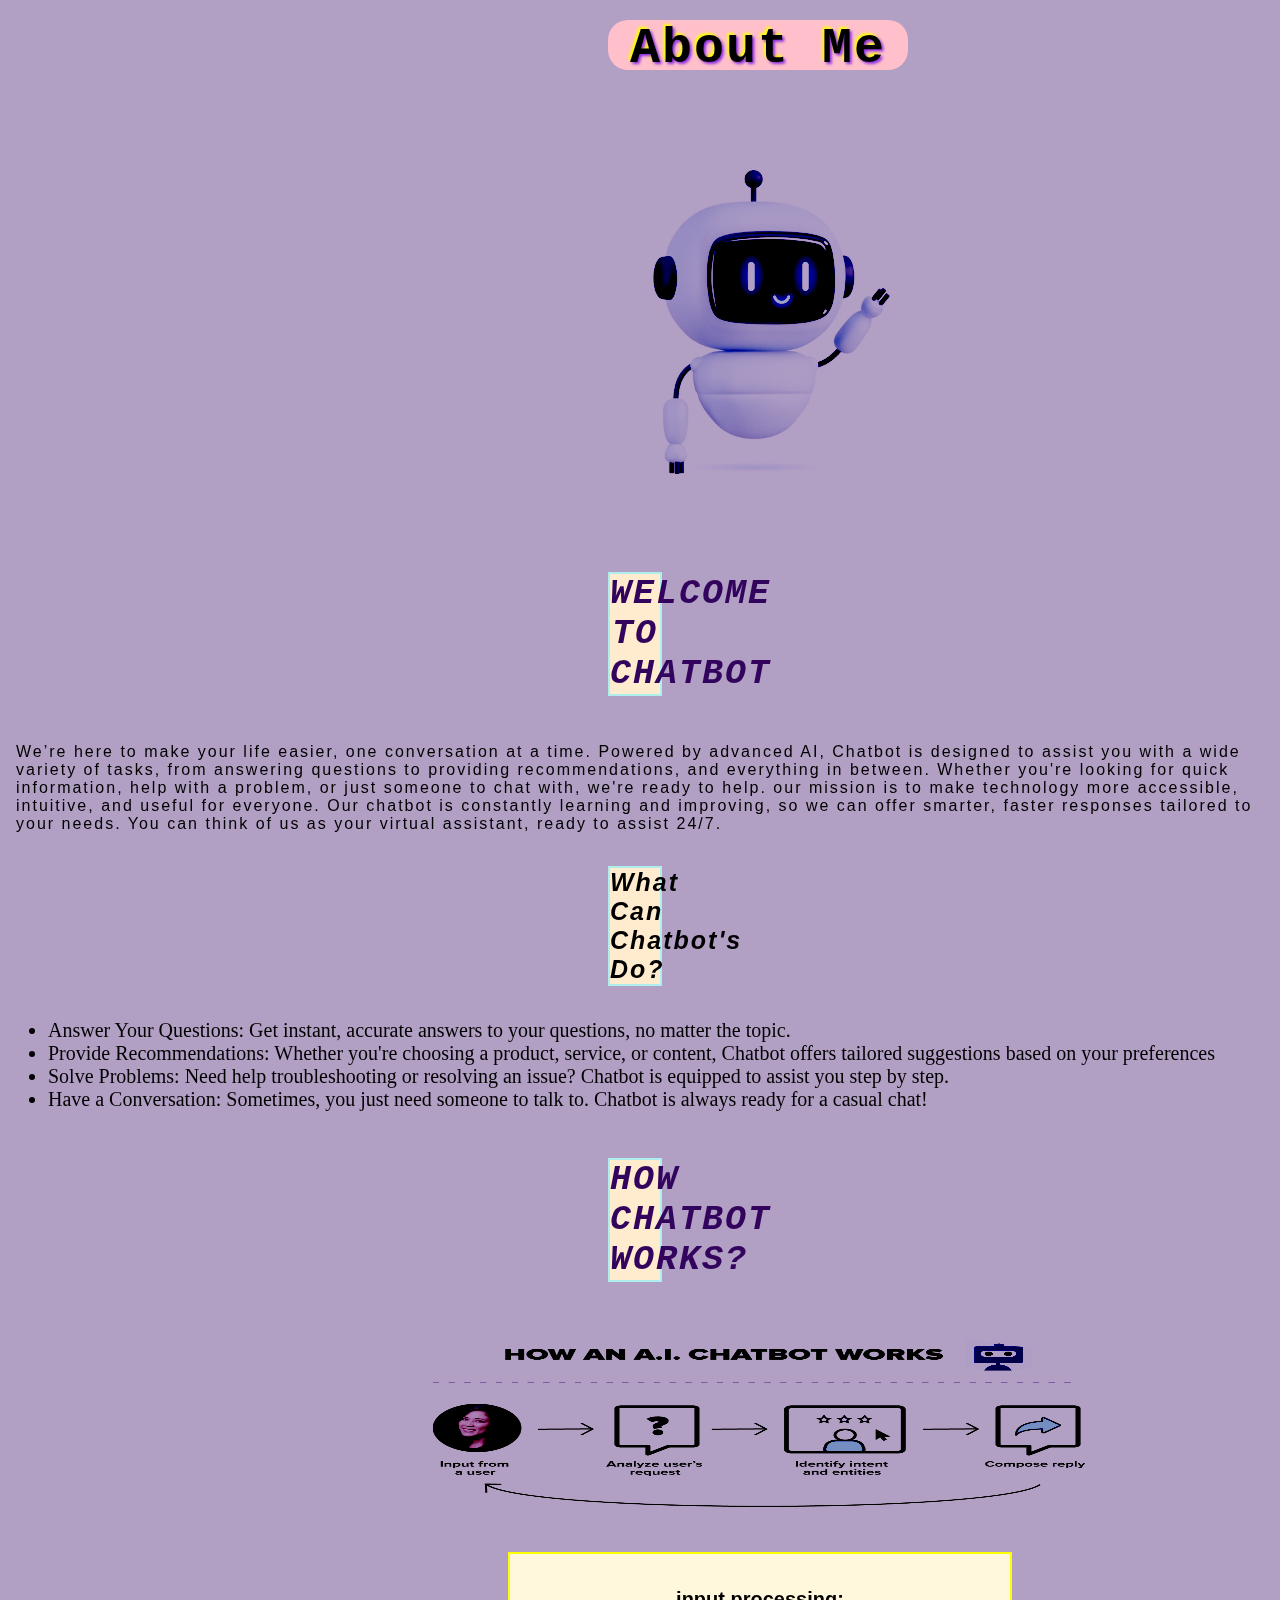
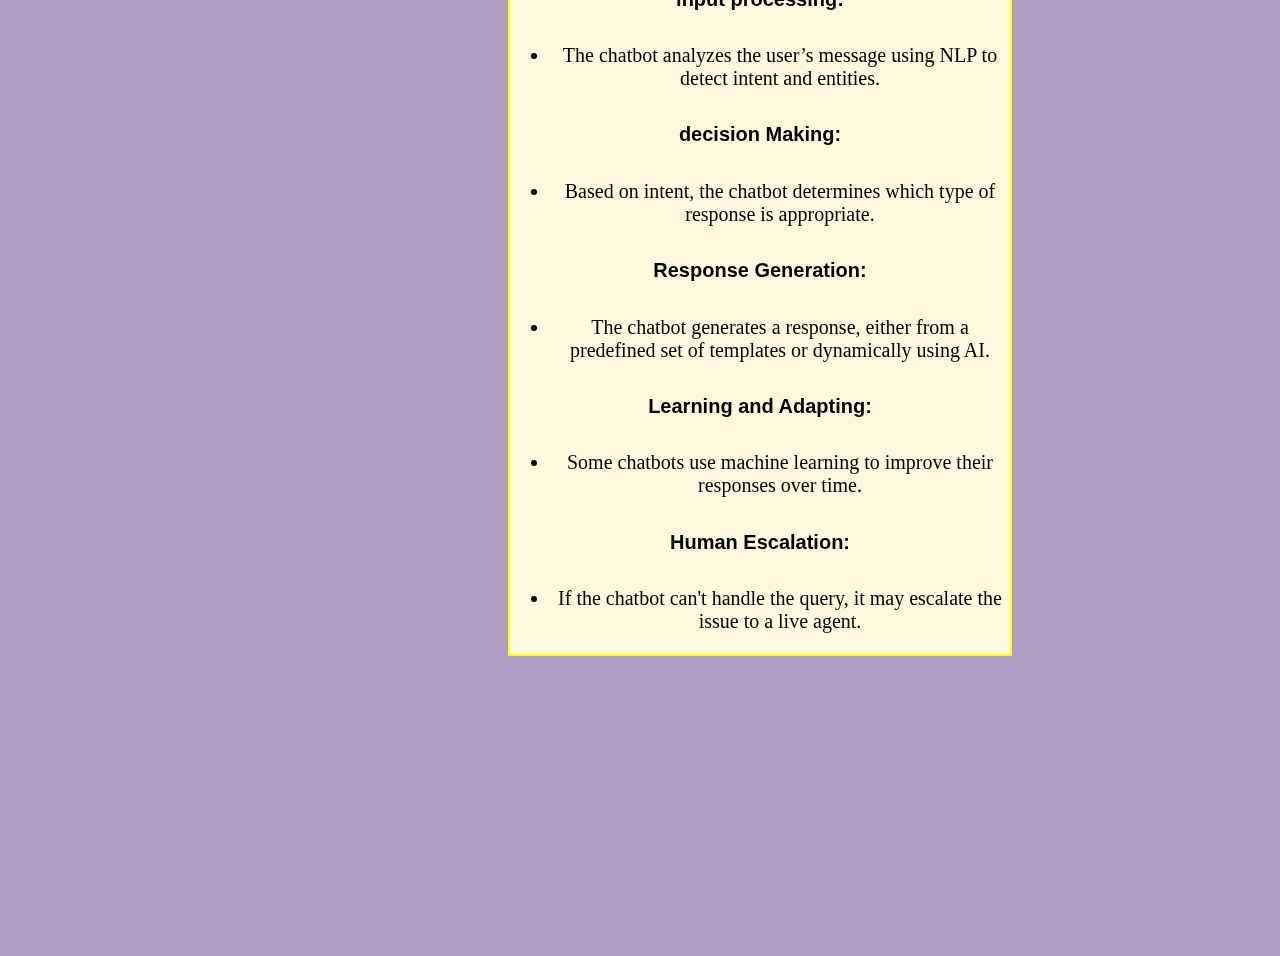
<file: about.html>
<!DOCTYPE html>
<html lang="en">
<head>
    <meta charset="UTF-8">
    <meta name="viewport" content="width=device-width, initial-scale=1.0">
    <title>Document</title>
    <link rel="stylesheet" href="about.css">
</head>
<body>
    <h1 class="loader">About Me</h1>
    <br>
    <img src="image1.webp"alt="image">
    <h4>WELCOME TO CHATBOT</h4>
    <p>

We’re here to make your life easier, one conversation at a time. Powered by advanced AI, Chatbot is designed to assist you with a wide variety of tasks, from answering questions to providing recommendations, and everything in between. Whether you're looking for quick information, help with a problem, or just someone  to chat with, we're ready to help.

our mission is to make technology more accessible, intuitive, and useful for everyone. Our chatbot is constantly learning and improving, so we can offer smarter, faster responses tailored to your needs. You can think of us as your virtual assistant, ready to assist 24/7.</</p>
<h4 id="heading">What Can Chatbot's  Do?
</h4 >
<ul>
    <li>Answer Your Questions: Get instant, accurate answers to your questions, no matter the topic.
    </li>
    <li>Provide Recommendations: Whether you're choosing a product, service, or content,  Chatbot offers tailored suggestions based on your preferences</li>
    <li>Solve Problems: Need help troubleshooting or resolving an issue?  Chatbot is equipped to assist you step by step.
    </li>
    <li>
        Have a Conversation: Sometimes, you just need someone to talk to.  Chatbot is always ready for a casual chat!

    </li>
</ul>
<h4>HOW CHATBOT WORKS?</h4>
<img  src="abouttt.png" class="aboutimage" alt="image">
<div class="about">
    <h5><b>input processing:</b> </h5>
    <ul><li>The chatbot analyzes the user’s message using NLP to detect intent and entities.</li></ul>
    <h5><b>decision Making:</b></h5>
    <ul><li>Based on intent, the chatbot determines which type of response is appropriate.
    </li></ul>
    <h5><b>Response Generation:</b></h5>
    <ul><li>The chatbot generates a response, either from a predefined set of templates or dynamically using AI.
    </li></ul>
    <h5><b>Learning and Adapting:</b></h5>
    <ul><li>Some chatbots use machine learning to improve their responses over time.</li></ul>
    <h5><B>Human Escalation:</B></h5>
    <ul><li>If the chatbot can't handle the query, it may escalate the issue to a live agent.
    </li></ul>
    </div>
</body>
</html>
</file>
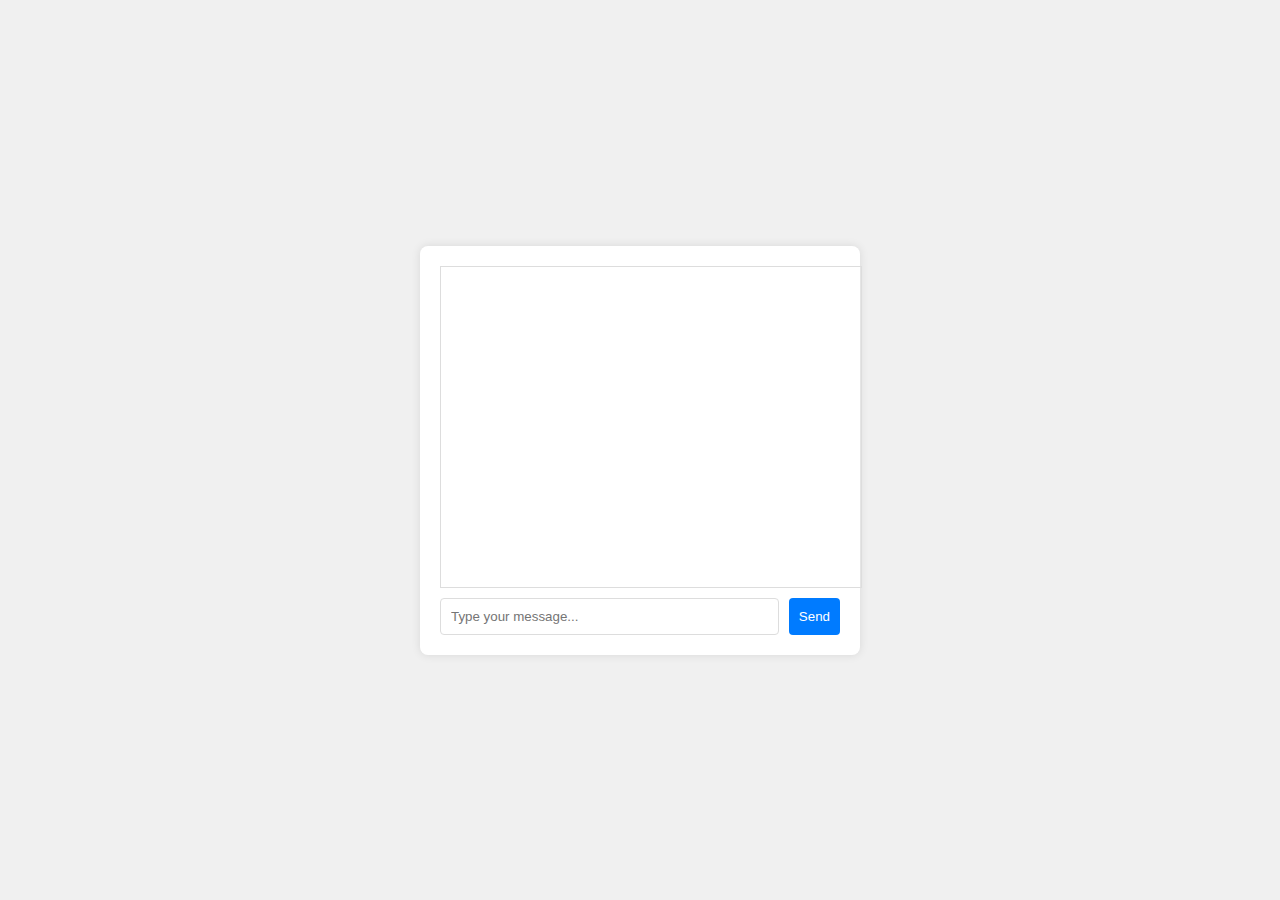
<file: chatttt.html>
<!DOCTYPE html>
<html lang="en">
<head>
    <meta charset="UTF-8">
    <meta name="viewport" content="width=device-width, initial-scale=1.0">
    <title>Chatbot</title>
    <style>
        body {
            font-family: Arial, sans-serif;
            display: flex;
            justify-content: center;
            align-items: center;
            height: 100vh;
            margin: 0;
            background-color: #f0f0f0;
        }
        .chat-container {
            width: 400px;
            background-color: #fff;
            border-radius: 8px;
            padding: 20px;
            box-shadow: 0 0 10px rgba(0, 0, 0, 0.1);
        }
        .chatbox {
            width: 100%;
            height: 300px;
            border: 1px solid #ddd;
            padding: 10px;
            overflow-y: auto;
            margin-bottom: 10px;
        }
        .input-container {
            display: flex;
        }
        input {
            width: 80%;
            padding: 10px;
            margin-right: 10px;
            border-radius: 4px;
            border: 1px solid #ddd;
        }
        button {
            padding: 10px;
            background-color: #007BFF;
            color: white;
            border: none;
            border-radius: 4px;
        }
        button:hover {
            background-color: #0056b3;
        }
        .message {
            margin-bottom: 10px;
        }
        .bot-message {
            background-color: #f1f1f1;
            padding: 8px;
            border-radius: 4px;
            max-width: 75%;
        }
        .user-message {
            background-color: #007BFF;
            color: white;
            padding: 8px;
            border-radius: 4px;
            max-width: 75%;
            text-align: right;
            margin-left: auto;
        }
    </style>
</head>
<body>

<div class="chat-container">
    <div class="chatbox" id="chatbox"></div>
    <div class="input-container">
        <input type="text" id="userInput" placeholder="Type your message...">
        <button onclick="sendMessage()">Send</button>
    </div>
</div>

<script>
    const API_URL = "https://generativelanguage.googleapis.com/v1beta/models/gemini-1.5-flash-latest:generateContent?key=AIzaSyASJwGpN4RAATwy0I5q927TfkWrhEmTySU";
    
    // Function to display messages in the chatbox
    function displayMessage(content, sender) {
        const chatbox = document.getElementById("chatbox");
        const messageDiv = document.createElement("div");
        messageDiv.classList.add("message");
        
        const messageContent = document.createElement("div");
        messageContent.textContent = content;
        
        if (sender === 'bot') {
            messageContent.classList.add("bot-message");
        } else {
            messageContent.classList.add("user-message");
        }

        messageDiv.appendChild(messageContent);
        chatbox.appendChild(messageDiv);
        chatbox.scrollTop = chatbox.scrollHeight;  // Scroll to the bottom
    }

    // Function to handle user input
    function sendMessage() {
        const userInput = document.getElementById("userInput").value.trim();
        if (userInput === "") return;

        displayMessage(userInput, 'user');
        document.getElementById("userInput").value = "";  // Clear the input box

        // Simulate response if user inputs common phrases
        if (userInput.toLowerCase().includes("hi") || userInput.toLowerCase().includes("hello") || userInput.toLowerCase().includes("hey")) {
            displayMessage("Hello! How can I help you today?", 'bot');
        } else if (userInput.toLowerCase().includes("what is your name")) {
            displayMessage("I am a simple chatbot, here to assist you!", 'bot');
        } else if (userInput.toLowerCase().includes("how are you")) {
            displayMessage("I am just a bot, but I'm here to help you!", 'bot');
        } else {
            generateResponse(userInput);
        }
    }

    // Function to call the API and get a response
    function generateResponse(userMessage) {
        const jsonPayload = JSON.stringify({
            "contents": [{
                "parts": [{
                    "text": userMessage
                }]
            }]
        });

        fetch(API_URL, {
            method: 'POST',
            headers: {
                "Content-Type": "application/json"
            },
            body: jsonPayload
        })
        .then(response => response.json())
        .then(data => {
            if (data.error) {
                displayMessage("Sorry, I couldn't process your request.", 'bot');
            } else {
                const candidatesNode = data.candidates;
                if (candidatesNode && candidatesNode.length > 0) {
                    const responseText = candidatesNode[0].content.parts[0].text;
                    displayMessage(responseText, 'bot');
                } else {
                    displayMessage("Sorry, I couldn't understand your request.", 'bot');
                }
            }
        })
        .catch(error => {
            displayMessage("Error: Could not connect to the API.", 'bot');
        });
    }
</script>

</body>
</html>
</file>
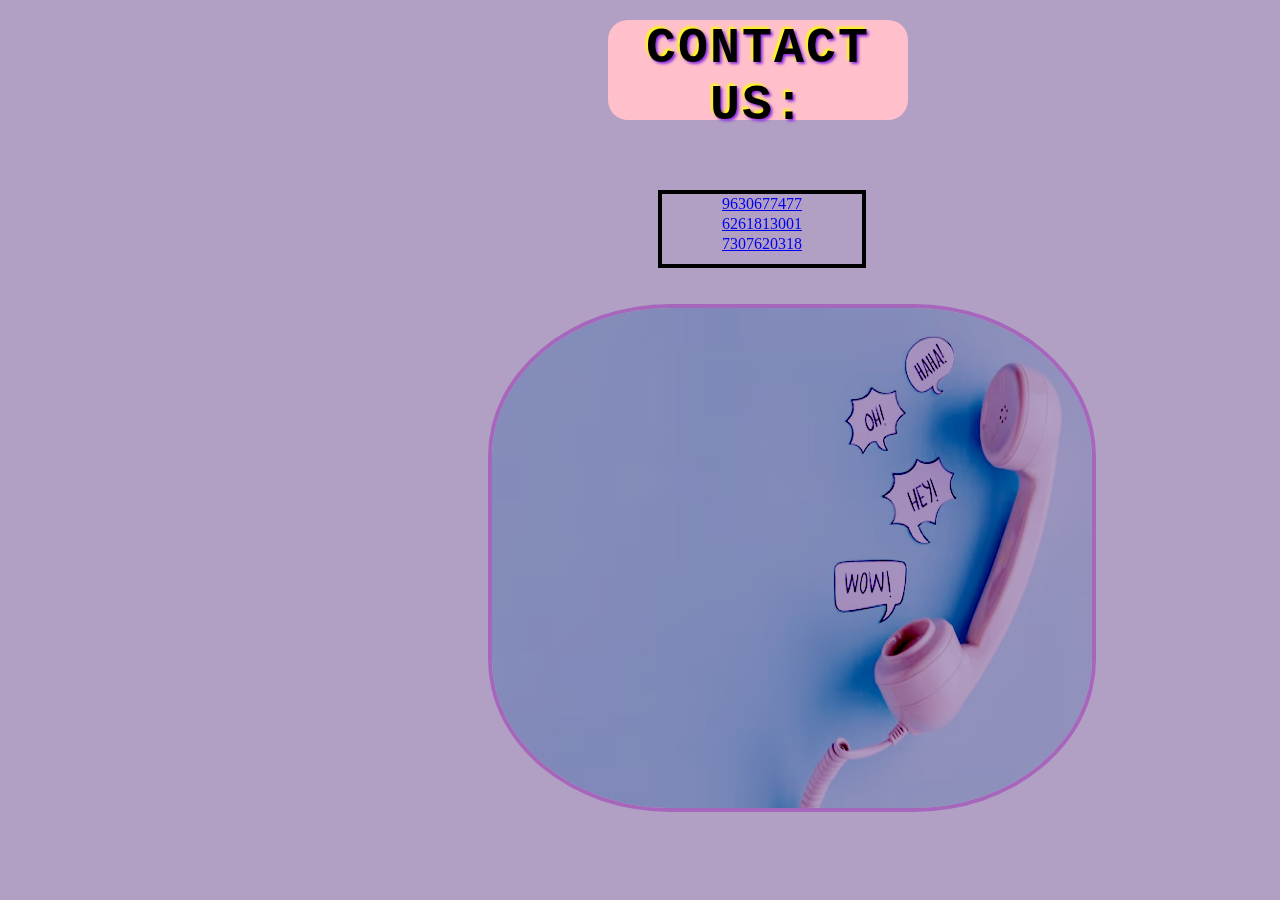
<file: contact.html>
<!DOCTYPE html>
<html lang="en">
<head>
    <meta charset="UTF-8">
    <meta name="viewport" content="width=device-width, initial-scale=1.0">
    <title>Document</title>
    <link rel="stylesheet" href="https://fonts.googleapis.com/css2?family=Material+Symbols+Outlined:opsz,wght,FILL,GRAD@20..48,100..700,0..1,-50..200&icon_names=call" />
    <link rel="stylesheet" href="contact.css">
</head>
<body>
    <h1>CONTACT US:</h1>
    <br>
    <br>
    <div class="contact"><a href="9630677477">9630677477</a>
        <br>
    <a href="6261813001">6261813001</a>
<br><a href="7307620318">7307620318</a></div></div>
  
   <br>
   <br>
   <img src="phone.avif">
</body>
</html>
</file>
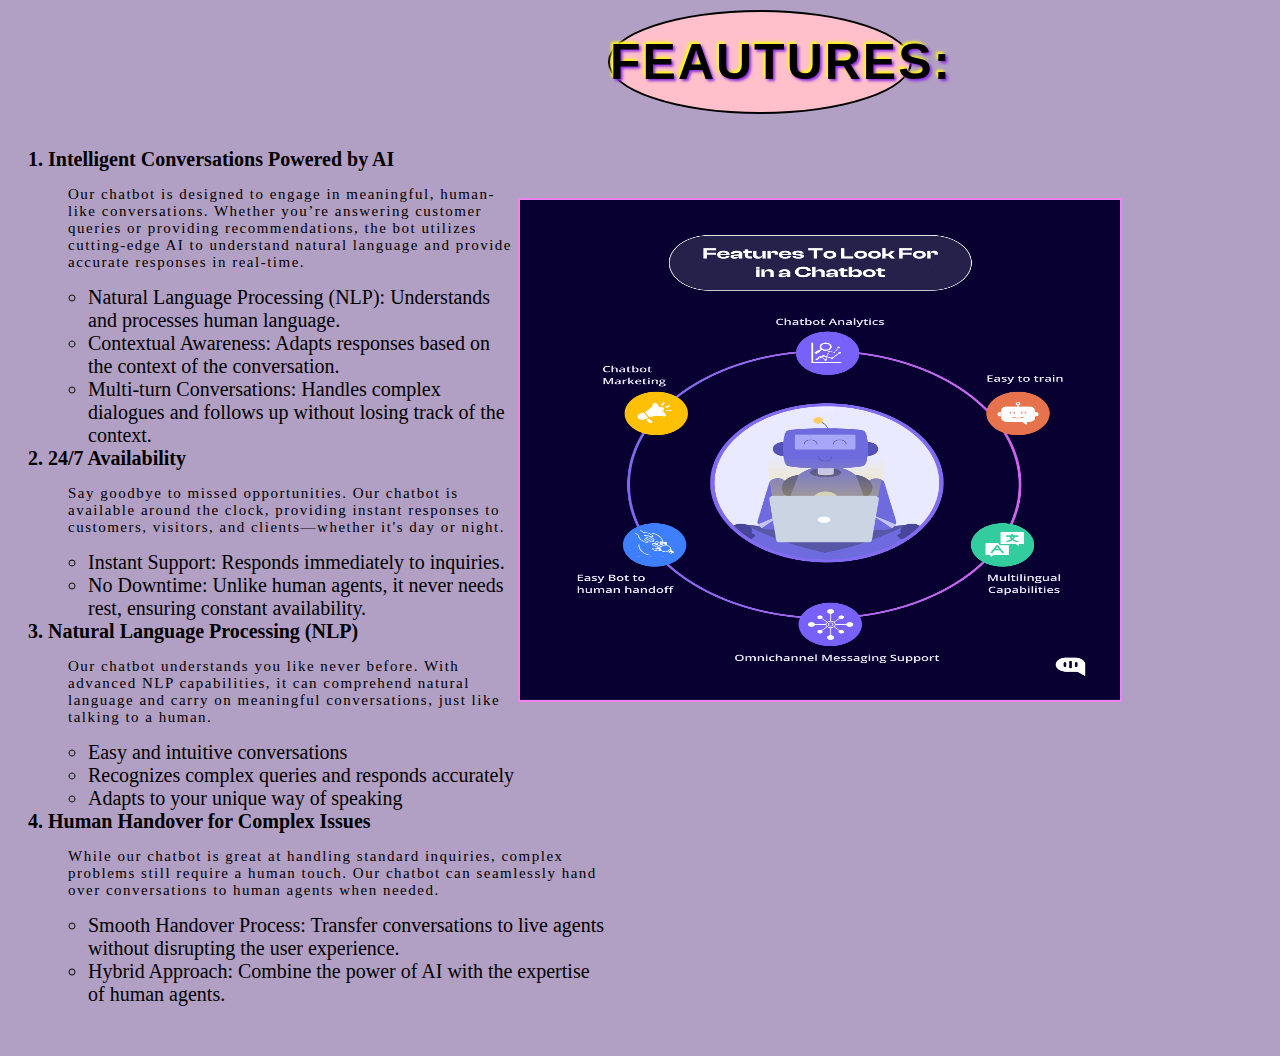
<file: feature.html>
<!DOCTYPE html>
<html lang="en">
<head>
    <meta charset="UTF-8">
    <meta name="viewport" content="width=device-width, initial-scale=1.0">
    <title>Document</title>
    <link rel="stylesheet" href="feature.css"/>
</head>
<body>
    <h1>FEAUTURES:</h1>
    <img src="Features.png" alt="image">
    <div>
        <ol>
            <li class="li">Intelligent Conversations Powered by AI</li>

       
        <p>Our chatbot is designed to engage in meaningful, human-like conversations. Whether you’re answering customer queries or providing recommendations, the bot utilizes cutting-edge AI to understand natural language and provide accurate responses in real-time.</p>
        <ul>
            <li>Natural Language Processing (NLP): Understands and processes human language.</li>
            <li>Contextual Awareness: Adapts responses based on the context of the conversation.</li>
            <li>Multi-turn Conversations: Handles complex dialogues and follows up without losing track of the context.</li>
        </ul>
        
      
            <li class="li">24/7 Availability</li>
        
    
        <p>Say goodbye to missed opportunities. Our chatbot is available around the clock, providing instant responses to customers, visitors, and clients—whether it's day or night.</p>
        <ul >
            <li>Instant Support: Responds immediately to inquiries.</li>
            <li>No Downtime: Unlike human agents, it never needs rest, ensuring constant availability.</li>
        </ul>
        <li class=li>Natural Language Processing (NLP)</li>
        <p>Our chatbot understands you like never before. With advanced NLP capabilities, it can comprehend natural language and carry on meaningful conversations, just like talking to a human.</p>
        <ul><li>Easy and intuitive conversations</li>
        <li>Recognizes complex queries and responds accurately</li>
   <li>Adapts to your unique way of speaking</li> </ul>
   
    <li class="li">Human Handover for Complex Issues</li>

   
   <p>While our chatbot is great at handling standard inquiries, complex problems still require a human touch. Our chatbot can seamlessly hand over conversations to human agents when needed.</p>
   <ul><li>Smooth Handover Process: Transfer conversations to live agents without disrupting the user experience.</li>
<li>Hybrid Approach: Combine the power of AI with the expertise of human agents.</li></ul>
</ol>
    </div>
      
</body>
</html>
</file>
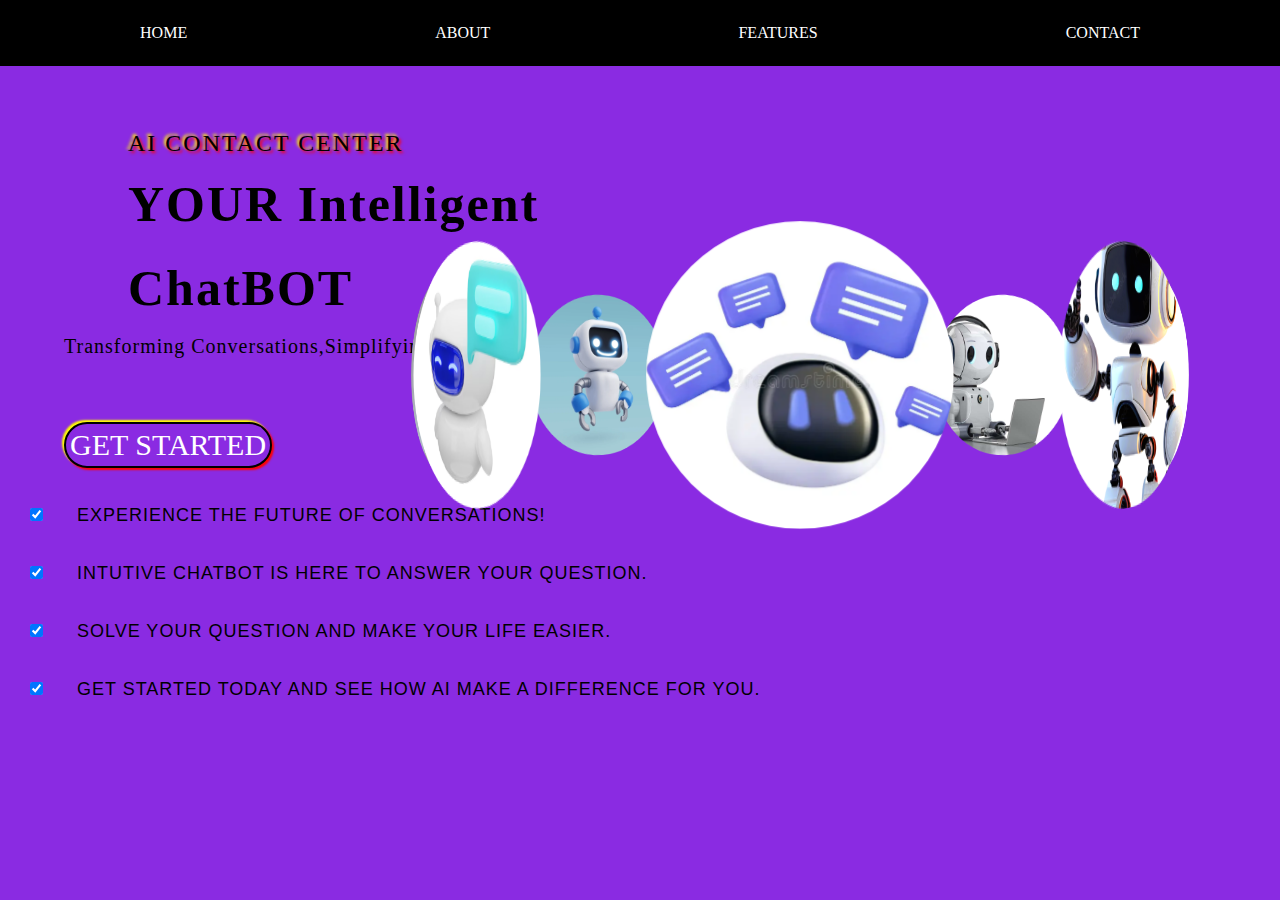
<file: index1.html>
<!DOCTYPE html>
<html lang="en">
<head>
    <meta charset="UTF-8">
    <meta name="viewport" content="width=device-width, initial-scale=1.0">
    <title>Domain CSS</title>
    <link rel="stylesheet" href="style1.css"/>
    <link rel="stylesheet" href="https://fonts.googleapis.com/css2?family=Material+Symbols+Outlined:opsz,wght,FILL,GRAD@24,400,0,0&icon_names=home" />
</head>
 <body style="background-color: blueviolet">
    <nav>
        <ul>
        <li ><a href="index1.html" >HOME</a></li>
        <li ><a href="about.html" >ABOUT</a></li>
        <li ><a href="feature.html" >FEATURES</a></li>
        <li ><a href="contact.html" >CONTACT</a></li>
    
        </ul>
    </nav>
        <h2>AI CONTACT CENTER</h2>
        <br>
        <div class="container">
            <span style="--i:1"><img src="image.png" alt=""> </span>
            <span style="--i:2"><img src="image1.webp" alt=""> </span>
            <span style="--i:3"><img src="image2.jpg" alt=""> </span>
            <span style="--i:4"><img src="image3.png" alt=""> </span>
            <span style="--i:5"><img src="image4.webp" alt=""> </span>
            <span style="--i:6"><img src="image5.jpg" alt="" ></span>
            <span style="--i:7"><img src="image6.avif" alt=""> </span>
            <span style="--i:8"><img src="image7.webp"alt=""> </span>
    
        </div>
        <div id="your">YOUR Intelligent </div>
        <div id="intelligence">ChatBOT</div>
        <br>
        
    <p>Transforming Conversations,Simplifying Interaction</p>
        <form action="chatttt.html" id="button">
      <button id="button">GET STARTED</button>
      <br>
      <input type="checkbox" id="checkbox" checked >
        <label id="checkbox">EXPERIENCE THE FUTURE OF CONVERSATIONS!</label>
        <br>
    <input type="checkbox" id="checkbox" checked >
        <label id="checkbox">INTUTIVE CHATBOT IS HERE TO ANSWER YOUR QUESTION.</label>
        <br>
       <input type="checkbox" id="checkbox" checked >
            <label id="checkbox">SOLVE YOUR QUESTION AND MAKE YOUR LIFE EASIER.</label></p>
            <br>
            <input type="checkbox" id="checkbox" checked >
            <label id="checkbox">GET STARTED TODAY AND SEE HOW AI
                MAKE A DIFFERENCE FOR YOU.
            </label></p>
                 

    
      
      






   

</body>
</html>
</file>
<file: about.css>
body{
    background-color: rgb(178, 159, 196);
}

h1{
    font-size: 50px;
    height: 50px;
    width: 300px;

    font-weight: bold;
    font-weight: 300px;
letter-spacing: 2px;
    font-family:'Courier New', Courier, monospace;
    text-align: center;
    justify-content: center;
    color: black ;
    text-shadow: 2px 2px 3px blueviolet,-2px -2px 3px yellow;
    margin-top: 20px;
    border-radius: 20px;
    border: 2px solod black;
    background-color:pink;
align-self: center;
margin-left: 600px;
animation: rashi 2s ease-in 0s infinite alternate ;
}

@keyframes rashi{
from {
    background-color: blueviolet;
    font-size: 30px;
}

}

img{
justify-content: center;
border-radius: 50%;
text-align: center;
align-items: center;
margin-left: 550px;
height: 400px;
mix-blend-mode: color-burn;
}
h4{
    font-family:'Courier New', Courier, monospace;
    letter-spacing: 2px;
    color: aqua underline;
    text-align: center;
    font-size: 35px;
    font-style: oblique;
    color: rgb(50, 4, 93);
    width: 50px;
    background-color: blanchedalmond;
    margin-left:600px ;
    animation: welcome 2s ease-in 0s infinite alternate;
    border: 2px solid paleturquoise;
}
@keyframes welcome{
   from{
    width: 300px;
   }
   to{
    width: 400px;
   }
}
p{
    letter-spacing: 2px;
    font-family: 'Lucida Sans', 'Lucida Sans Regular', 'Lucida Grande', 'Lucida Sans Unicode', Geneva, Verdana, sans-serif;
    font-style:normal;
    margin-left: 8px;
    

}
#heading{
    color: black;
    font-size: 25px;
    letter-spacing: 2px;
    font-family: 'Gill Sans', 'Gill Sans MT', Calibri, 'Trebuchet MS', sans-serif


}
li{
    font-size: 20px;
    color: black;
}
h5{
    font-size: 20px;
    color: black;
    font-family: 'Franklin Gothic Medium', 'Arial Narrow', Arial, sans-serif;
}
.about{
    border: 2px solid yellow;
    background-color:cornsilk;
    height: 700px;
    width: 500px;
    margin-left: 500px;
    margin-bottom: 300px;
    text-align: center;
    margin-top: 20px;

}
.aboutimage{

    height: 200px;
    width: 900px;
    margin-left: 300px;

}
</file>
<file: contact.css>
body{
    background-color: rgb(178, 159, 196);
}
h1{
    font-size: 50px;
    height: 100px;
    width: 300px;

    font-weight: bold;
    font-weight: 300px;
    letter-spacing: 2px;
    font-family:'Courier New', Courier, monospace;
    text-align: center;
    justify-content: center;
    color: black ;
    text-shadow: 2px 2px 3px blueviolet,-2px -2px 3px yellow;
    margin-top: 20px;
    border-radius: 20px;
    border: 2px solod black;
    background-color:pink;
    align-self: center;
    margin-left: 600px;
    animation: rashi 2s ease-in 0s infinite alternate ;
}

@keyframes rashi{
from {
    background-color: blueviolet;
    font-size: 30px;
}

}
.contact{
    border: 4px solid black;
    height: 70px;
    width: 200px;
    margin-left: 650px;
    text-align: center;
    line-height: 20px
}
img{
    height: 500px;
    width: 600px;
    margin-left:480px ;
    mix-blend-mode:color-burn ;
    border-radius: 30%;
    border: 4px solid plum;
}
</file>
<file: feature.css>
body{
    background-color: rgb(178, 159, 196);
}

h1{
    font-size: 50px;
    height: 100px;
    width: 300px;

    font-weight: bold;
    font-weight: 300px;
letter-spacing: 2px;
    font-family:'Franklin Gothic Medium', 'Arial Narrow', Arial, sans-serif;
    text-align: center;
    justify-content: center;
    color: black ;
    text-shadow: 2px 2px 3px blueviolet,-2px -2px 3px yellow;
    margin-top: 20px;
    border-radius: 20px;
    border: 2px solid black;
    background-color:pink;
align-self: center;
margin-left: 600px;
animation: rashi 2s ease-in 0s infinite alternate ;
margin-top: 10px;
border-radius: 50%;
align-content: center;
}

@keyframes rashi {
from {
    background-color: blueviolet;
    font-size: 30px;
}
}
.li{
    font-weight: bold;
    font-size: 20px;

}
p{
    font-size: 15px;
    letter-spacing: 1.5px;
    margin-left: 20px;
}
li{
    font-size: 20px;
}
div{
    /* border: 2px solid black; */
    height: 900px;
    width: 600px;
    
}
img{
    float: right;
    height: 500px;
    width: 600px;
    margin-right: 150px;
    margin-top: 50px;
    /* border-radius: 50%; */
    position: relative;
    transform-style: preserve-3d;
    transform: perspective(1000px);
    animation: rotate 10s linear infinite;
    border: 2px solid violet;
}
@keyframes rotate{
    0%{
        transform: perspective(1000px) rotateY(0deg);
    }
    100%{
        transform: perspective(1000px) rotateY(360deg);
    }
}
img:hover{
   animation:rotate 3s linear 2; ;
}
</file>
<file: style1.css>
*{
    margin: 0;
    padding: 0;
}
nav{
    background: black;
    padding: 1rem;
}
nav ul{
    list-style-type: none;
    margin: 0;
    padding: 0;
    display: flex; 
    justify-content: space-around;
}
nav ul li{
    display: inline;
}
nav ul li a{
    color: white;
    text-decoration: none;
    padding: 0.5rem 1rem;
    display: block;
}
nav ul li a:hover{
    background-color: #575757;
    border-radius: 5px;
}  
  
  h2{
    font-family: Georgia, 'Times New Roman', Times, serif;
    font-weight: 300;
    text-align: left;
    margin-top: 5%;
    margin-left:10% ;
    letter-spacing: 2px;
    text-shadow: 2px 2px 3px red,-2px -2px 3px yellow;
}
#your{
    font-weight:bold ;
     letter-spacing: 2px;
     text-align: left;
     margin-left: 10%;
     font-size: 50px;


}
#intelligence{
    font-weight: bold;
    letter-spacing: 2px;
    text-align: left;
    margin-left: 10%;
    margin-top: 2%;
    font-size: 50px;
}
.container{
    width: 200px;
    height: 200px;
    position: relative;
    transform-style: preserve-3d;
    transform: perspective(1000px);
    animation: rotate 30s linear infinite;
    /* cursor: pointer; */
    float: right;
    margin-top: 100px;
    margin-right: 380px;
    /* mix-blend-mode: color-burn; */
}
@keyframes rotate{
    0%{
        transform: perspective(1000px) rotateY(0deg);
    }
    100%{
        transform: perspective(1000px) rotateY(360deg);
    }
}

.container span{
    position: absolute;
    top: 0;
    left: 0;
    width: 100%;
    height: 100%;
    transform-origin: center;
    transform-style: preserve-3d;
    transform: rotateY(calc(var(--i)*45deg)) translateZ(350px);
    /* -webkit-box-reflect: below 2.5px linear-gradient( transparent,transparent,rgba(3,3,3,0.2)); */
    
}
.container span img{
    position: absolute;
    top: 0;
    left: 0;
    width: 100%;
    height: 100%;

    border-radius: 100px;
    object-fit: cover;
    transition: 2s;
}
.container span:hover img{
    transform: translateY(-50px) scale(1.2);
}


 
    
p{
    text-align: left;
    margin-left: 5%;
    font-size: 20px;
    letter-spacing: 1px;
    display: inline;

}
button{
margin-left: 5%;
margin-top: 5%;
background-color: blueviolet;
border-radius: 40px;
font-size: 30px;
border: 2px solid black;
font-family: cursive;
color: white;
padding: 4px;
box-shadow: 2px 2px 2px red,-2px -2px 2px yellow;

}
button:hover{
    background-color: black;
    color: violet;
    transition: 1s ease-in;
    
    
}
#checkbox{
    letter-spacing: 1px;
    margin-top: 40px;
    margin-left: 30px;
    font-size: 18px;
    font-family: 'Franklin Gothic Medium', 'Arial Narrow', Arial, sans-serif;

}
</file>
